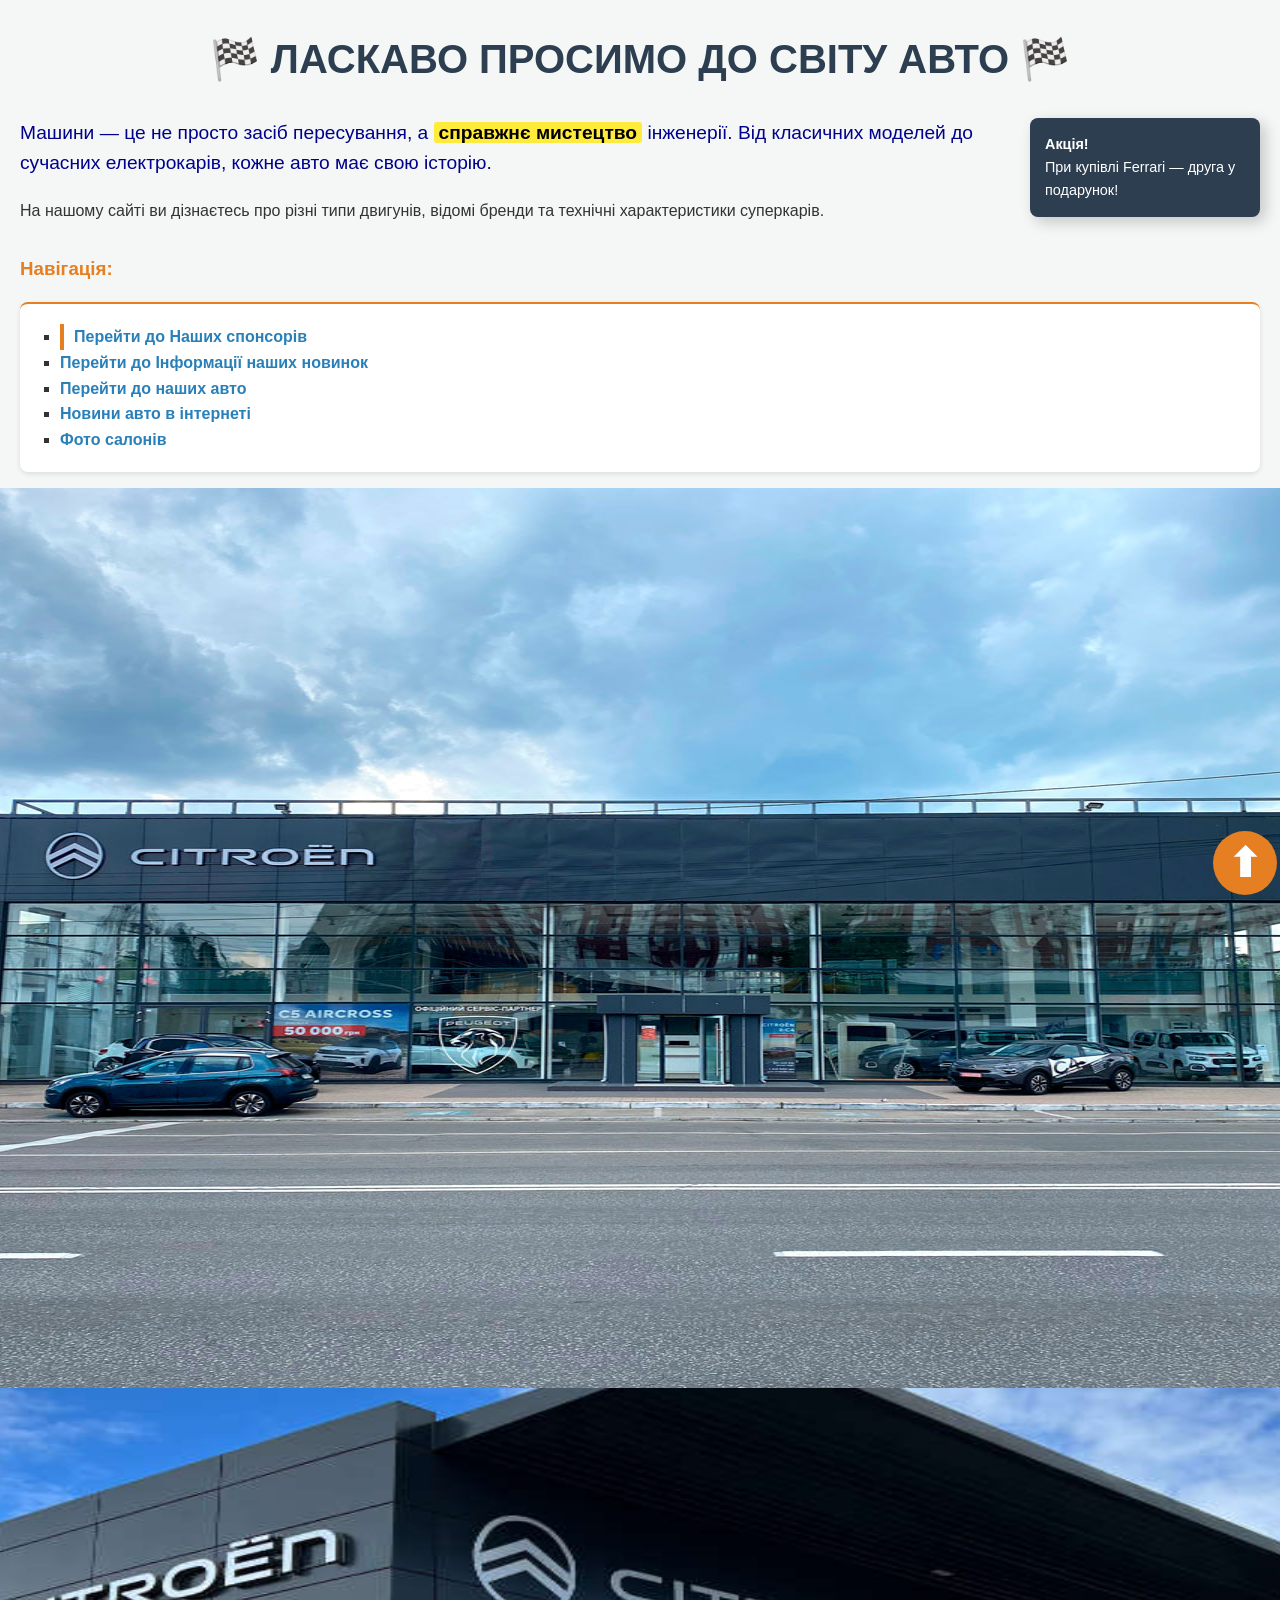
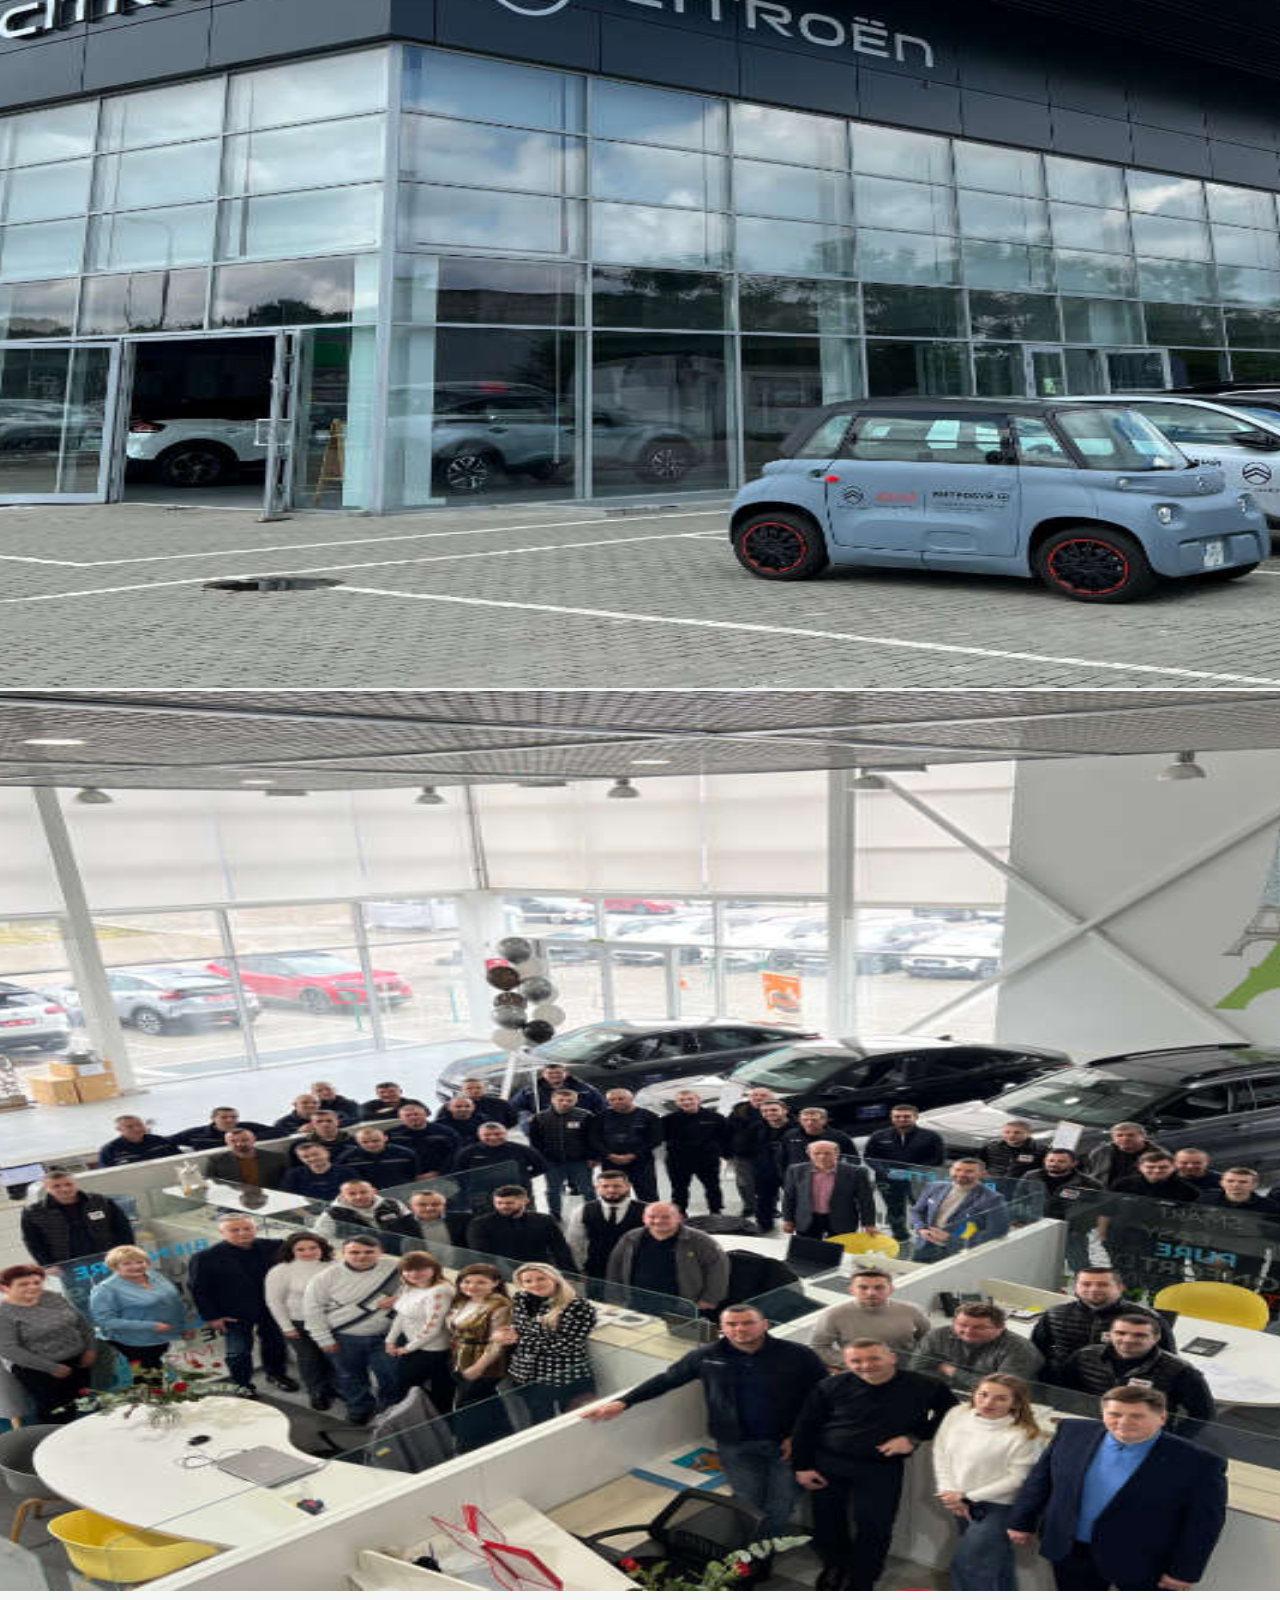
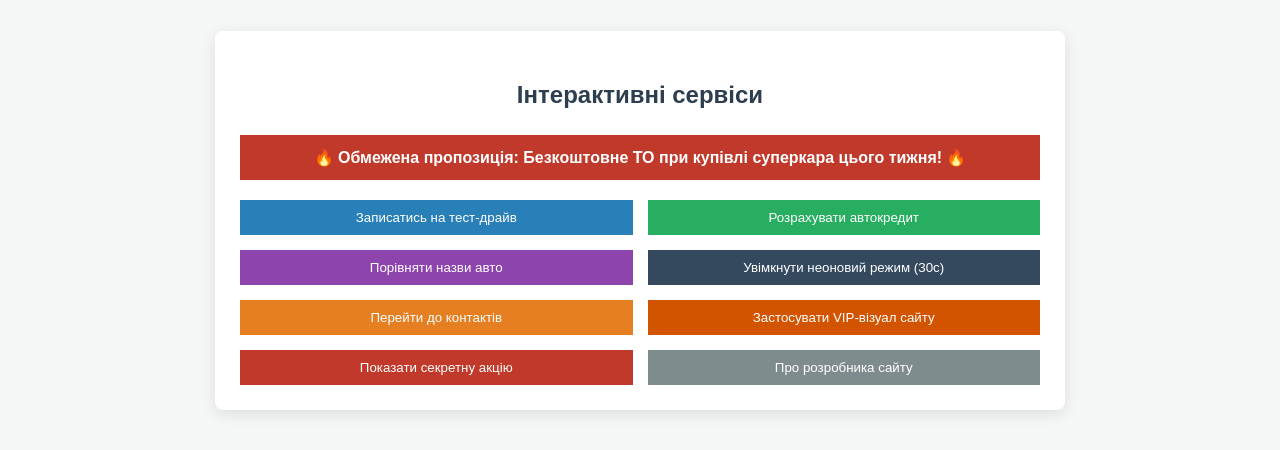
<file: index.html>
<!DOCTYPE html>
<html lang="uk">
<head>
    <meta charset="UTF-8">
    <meta name="author" content="Макс Горішній">
    <title>Home</title>
    <link rel="stylesheet" href="main.css">
    <script src="script.js"></script>
    <style>

        a { color: #8e44ad; }
    </style>
</head>
<body>
    <div class="sticky-back">
        <a href="#top" style="color: white; font-size: 40px;">⬆</a>
    </div>

    <h1 id="top">Ласкаво просимо до світу авто</h1>
    
    <div class="promobox">
        <b>Акція!</b><br>
        При купівлі Ferrari — друга у подарунок!
    </div>

    <p style="color: darkblue !important; font-size: 1.2em;">
        Машини — це не просто засіб пересування, а <span class="marker">справжнє мистецтво</span> інженерії. 
        Від класичних моделей до сучасних електрокарів, кожне авто має свою історію.
    </p>
    
    <p>На нашому сайті ви дізнаєтесь про різні типи двигунів, відомі бренди та технічні характеристики суперкарів.</p>

    <h3>Навігація:</h3>
    <ul>
        <li><a href="about.html">Перейти до Наших спонсорів</a></li>
        <li><a href="contacts.html">Перейти до Інформації наших новинок</a></li>
        <li><a href="services.html">Перейти до наших авто</a></li>
        <li><a href="https://www.ukr.net/news/auto.html" target="_blank">Новини авто в інтернеті</a></li>
        <li><a href="#footer">Фото салонів</a></li>
    </ul>
    <div style="display:grid; justify-content: center;">
        <img src="./img/main1.jpg" alt="" width="1800px" height="900" srcset="">
        <img style="display:block"  src="./img/main2.jpg" alt="" width="1800px" height="900" srcset="">
        <img style="padding-top: 3px;"  src="./img/main3.jpg" alt="" width="1800px" height="900" srcset="">
    </div>
    <div style="margin: 40px auto; padding: 25px; background: #ffffff; box-shadow: 0 4px 15px rgba(0,0,0,0.1); max-width: 800px; border-radius: 8px;">
        <h2 style="text-align: center; color: #2c3e50; margin-bottom: 20px;">Інтерактивні сервіси</h2>
        
        <script>
            document.write("<div style='background-color: #c0392b; color: white; text-align: center; padding: 10px; margin-bottom: 20px; font-weight: bold;'>🔥 Обмежена пропозиція: Безкоштовне ТО при купівлі суперкара цього тижня! 🔥</div>");
            function bookTestDrive() {
                let isInterested = confirm("Бажаєте записатись на ексклюзивний тест-драйв?");
                if(isInterested) {
                    let clientName = prompt("Як до вас звертатися?", "Клієнт");
                    if(clientName) {
                        alert("Чудово, " + clientName + "! Ваш запит прийнято. Менеджер зв'яжеться з вами найближчим часом.");
                    }
                } else {
                    alert("Шкода. Можливо, іншим разом!");
                }
            }
        </script>
        <div style="display: grid; grid-template-columns: 1fr 1fr; gap: 15px;">
            <button onclick="bookTestDrive()" style="padding: 10px; background: #2980b9; color: white; border: none; cursor: pointer;">Записатись на тест-драйв</button>
            <button onclick="calculateCredit()" style="padding: 10px; background: #27ae60; color: white; border: none; cursor: pointer;">Розрахувати автокредит</button>
            <button onclick="compareCarNames()" style="padding: 10px; background: #8e44ad; color: white; border: none; cursor: pointer;">Порівняти назви авто</button>
            <button onclick="neonMode()" style="padding: 10px; background: #34495e; color: white; border: none; cursor: pointer;">Увімкнути неоновий режим (30с)</button>
            <button onclick="goToContacts()" style="padding: 10px; background: #e67e22; color: white; border: none; cursor: pointer;">Перейти до контактів</button>
            <button onclick="applyVipDiscount()" style="padding: 10px; background: #d35400; color: white; border: none; cursor: pointer;">Застосувати VIP-візуал сайту</button>
            <button onclick="updatePromoSection()" style="padding: 10px; background: #c0392b; color: white; border: none; cursor: pointer;">Показати секретну акцію</button>
            <button onclick="showDevInfo()" style="padding: 10px; background: #7f8c8d; color: white; border: none; cursor: pointer;">Про розробника сайту</button>
        </div>
    </div>
    <script src="script.js"></script>
</body>
</html>
</file>
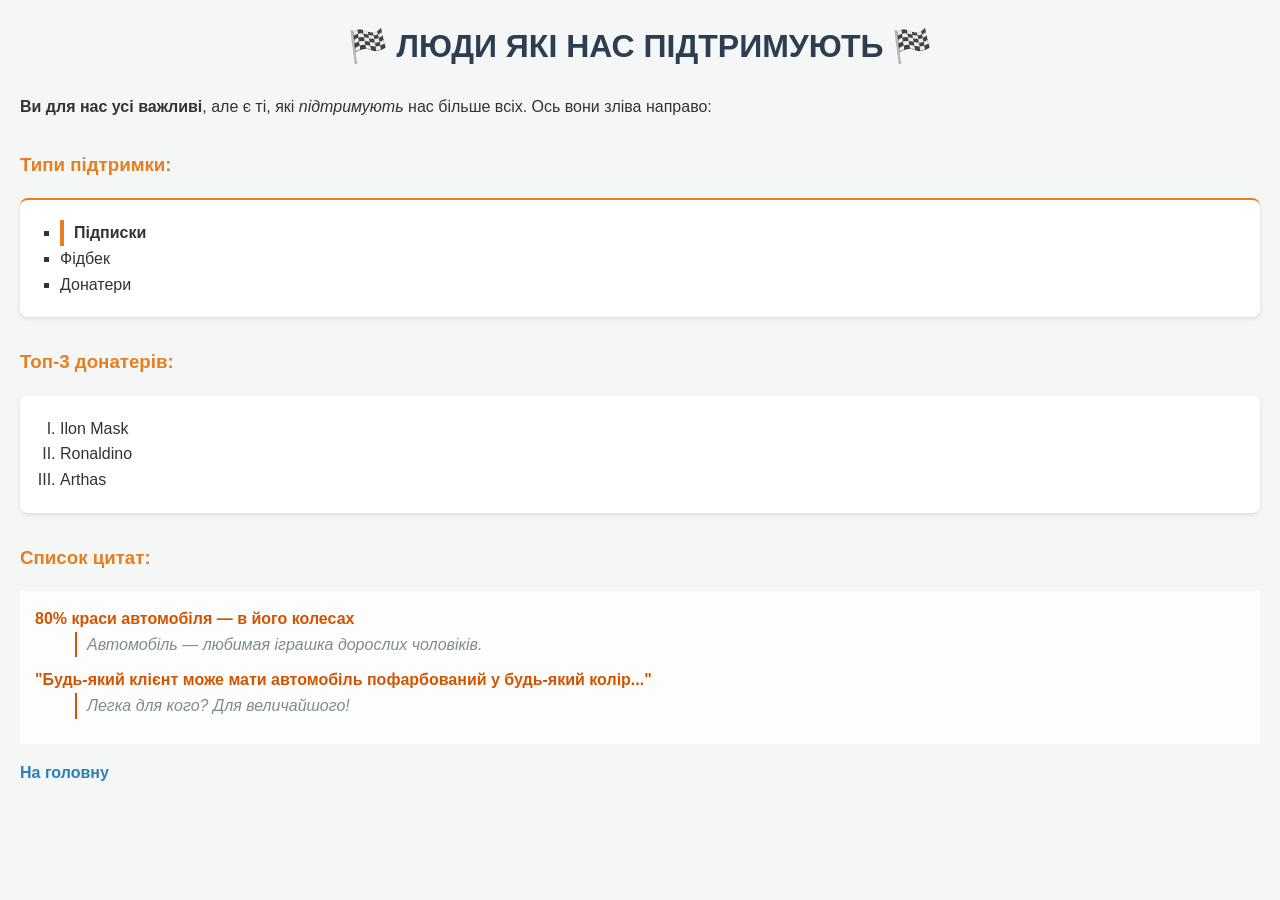
<file: about.html>
<!DOCTYPE html>
<html lang="uk">
<head>
    <meta charset="UTF-8">
    <meta name="viewport" content="width=device-width, initial-scale=1.0">
    <title>About us</title>
    <link rel="stylesheet" href="main.css">
</head>
<body style="background-color: #f4f7f6;">
<body bgcolor="#e6f2ff" vlink="red">
    <h1>Люди які нас підтримують</h1>
    
    <p><b>Ви для нас усі важливі</b>, але є ті, які <i>підтримують</i> нас більше всіх. Ось вони зліва направо:</p>

    <h3>Типи підтримки:</h3>
    <ul>
        <li>Підписки</li>
        <li>Фідбек</li>
        <li>Донатери</li>
    </ul>

    <h3>Топ-3 донатерів:</h3>
    <ol>
        <li>Ilon Mask</li>
        <li>Ronaldino</li>
        <li>Arthas</li>
    </ol>

    <h3>Список цитат:</h3>
    <dl>
        <dt>80% краси автомобіля — в його колесах</dt>
        <dd>Автомобіль — любимая іграшка дорослих чоловіків.</dd>
        <dt>"Будь-який клієнт може мати автомобіль пофарбований у будь-який колір..."</dt>
        <dd>Легка для кого? Для величайшого!</dd>
    </dl>

    <p><a href="index.html">На головну</a></p>
</body>
</html>
</file>
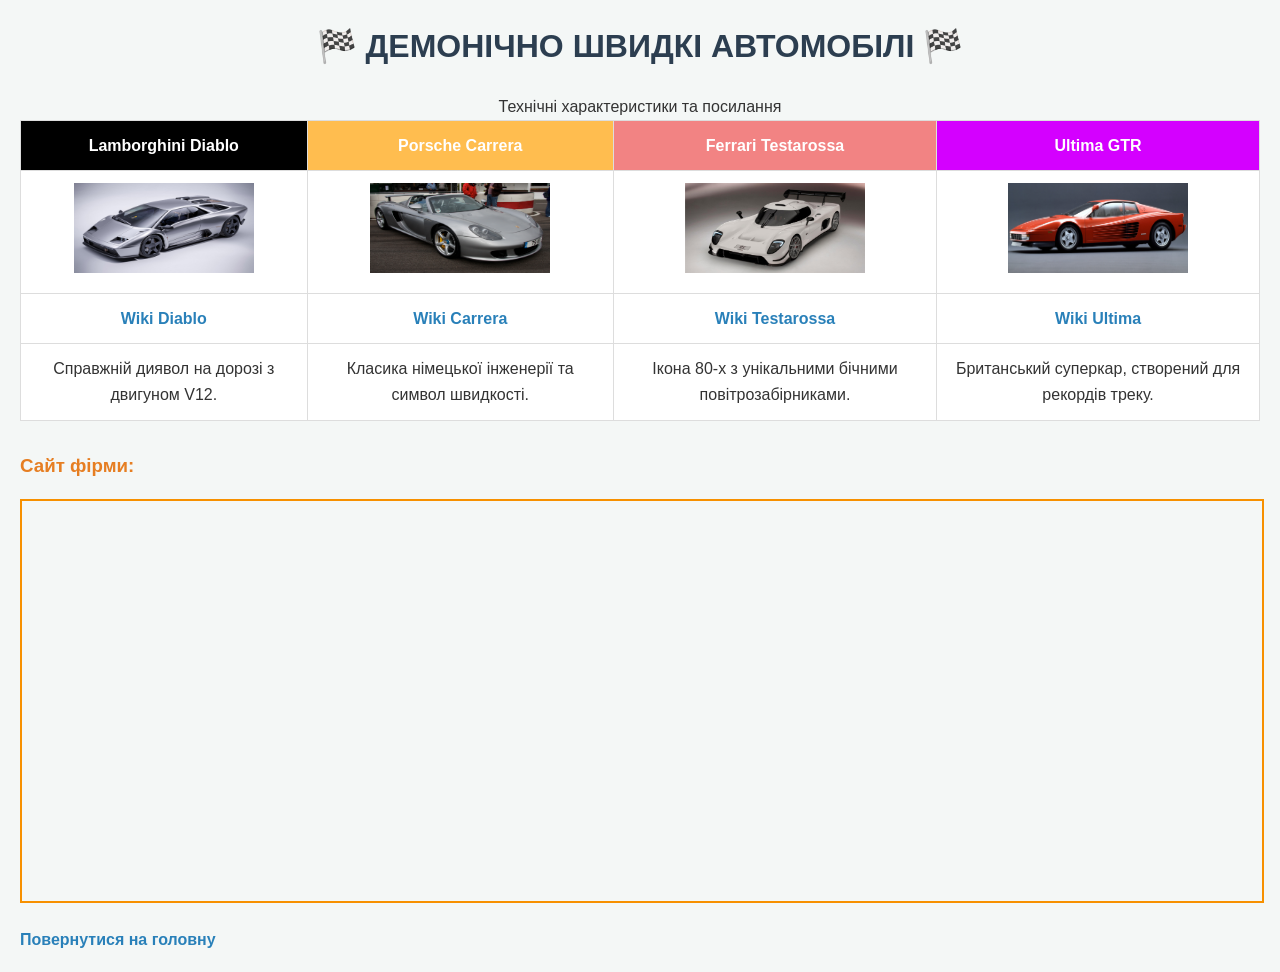
<file: contacts.html>
<!DOCTYPE html>
<html lang="uk">
<head>
    <meta charset="UTF-8">
    <meta name="viewport" content="width=device-width, initial-scale=1.0">
    <title>Contacts</title>
    <link rel="stylesheet" href="main.css">
</head>
<body style="background-color: #f4f7f6;">
    <title>Novelty</title>
</head>
<body bgcolor="#e6f2ff">
    <h1>Демонічно швидкі автомобілі</h1>

    <table>
        <caption>Технічні характеристики та посилання</caption>
        <tr style="color: white; font-weight: bold;"> 
            <td style="background-color: #000000;">Lamborghini Diablo</td>
            <td style="background-color: #FFBD4F;">Porsche Carrera</td>
            <td style="background-color: #F28383;">Ferrari Testarossa</td>
            <td style="background-color: #D400FF;">Ultima GTR</td>
        </tr>
        <tr>
            <td><img src="img/car4.jpg" width="180" height="90" alt="Diablo"></td>
            <td><img src="img/car2.jpg" width="180" height="90" alt="Carrera"></td>
            <td><img src="img/car3.jpg" width="180" height="90" alt="Testarossa"></td>
            <td><img src="img/car1.jpg" width="180" height="90" alt="Ultima"></td>
        </tr>
        <tr>
            <td><a href="https://en.wikipedia.org/wiki/Lamborghini_Diablo">Wiki Diablo</a></td>
            <td><a href="https://en.wikipedia.org/wiki/Porsche_911_Carrera">Wiki Carrera</a></td>
            <td><a href="https://en.wikipedia.org/wiki/Ferrari_Testarossa">Wiki Testarossa</a></td>
            <td><a href="https://en.wikipedia.org/wiki/Ultima_GTR">Wiki Ultima</a></td>
        </tr>
        <tr>
            <td>Справжній диявол на дорозі з двигуном V12.</td>
            <td>Класика німецької інженерії та символ швидкості.</td>
            <td>Ікона 80-х з унікальними бічними повітрозабірниками.</td>
            <td>Британський суперкар, створений для рекордів треку.</td>
        </tr>
    </table>

    <h3>Сайт фірми:</h3>
    <iframe src="https://citroen-vidi.com.ua" width="100%" height="400" style="border: 2px solid rgb(247, 144, 0);">e</iframe>

    <p><a href="index.html">Повернутися на головну</a></p>
</body>
</html>
</file>
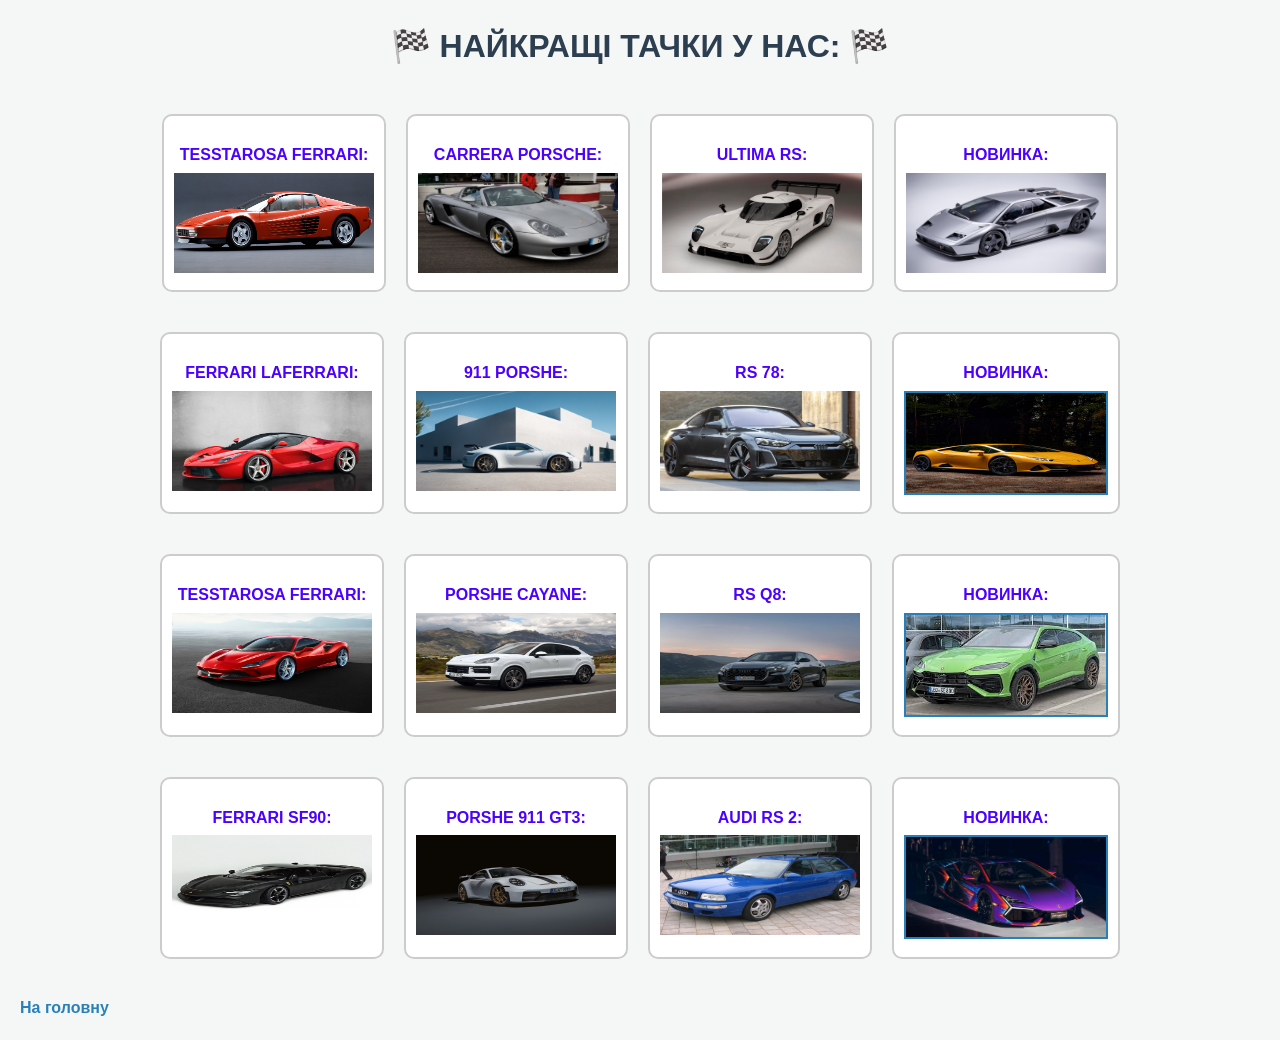
<file: services.html>
<!DOCTYPE html>
<html lang="uk">
<head>
    <meta charset="UTF-8">
    <meta name="viewport" content="width=device-width, initial-scale=1.0">
    <title>Services</title>
    <link rel="stylesheet" href="main.css">
</head>
<body>
    <h1>Найкращі тачки у нас:</h1>
    
    <div class="main_group">
        <div class="group">
            <p>Tesstarosa Ferrari:</p>
            <img src="img/car1.jpg" width="200" height="100" alt="Tesstarosa">
        </div>
        <div class="group">
            <p>Carrera Porsche:</p>
            <img src="img/car2.jpg" width="200" height="100" alt="Carrera">
        </div>
        <div class="group">
            <p>Ultima Rs:</p>
            <img src="img/car3.jpg" width="200" height="100" alt="Ultima">
        </div>
        <div class="group">
            <p>Новинка:</p>
            <a href="https://upload.wikimedia.org/wikipedia/commons/d/d3/1995_Lamborghini_Diablo_SE_30.jpg" target="_blank">
                <img src="img/car4.jpg" width="200" height="100" alt="Diablo">
            </a>
        </div>
    </div>
        <div style="display: flex; gap: 20px;" class="main_group">
        <div class="group">
            <p>Ferrari LaFerrari:</p>
            <img src="img/car1.1.jpg" width="200" height="100" alt="Tesstarosa">
        </div>
        <div class="group">
            <p>911 Porshe:</p>
            <img src="img/2.1.jpg" width="200" height="100" alt="Carrera">
        </div>
        <div class="group">
            <p> Rs 78:</p>
            <img src="img/car3.1.jpg" width="200" height="100" alt="Ultima">
        </div >
        <div class="group">
            <p>Новинка:</p>
            <a href="https://www.lamborghini.com/sites/it-en/files/DAM/lamborghini/facelift_2019/model_detail/huracan/evo/2022/10_06/over/hura_evo_over_01_m.jpg" target="_blank">
                <img src="img/car4.1.jpg" border="2" width="200" height="100" alt="Diablo(click me)">
            </a>
        </div>
    </div>
        <div style="display: flex; gap: 20px;" class="main_group">
        <div class="group">
            <p>Tesstarosa Ferrari:</p>
            <img src="img/car1.2.jpg" width="200" height="100" alt="Tesstarosa">
        </div>
        <div class="group">
            <p>Porshe Cayane:</p>
            <img src="img/2.2.jpg" width="200" height="100" alt="Carrera">
        </div>
        <div class="group">
            <p>Rs q8:</p>
            <img src="img/3.2.png" width="200" height="100" alt="Ultima">
        </div >
        <div class="group">
            <p>Новинка:</p>
            <a href="https://upload.wikimedia.org/wikipedia/commons/f/f1/Lamborghini_Urus_SE_DSC_8524.jpg" target="_blank">
                <img src="img/car4.2.jpg" border="2" width="200" height="100" alt="Diablo(click me)">
            </a>
        </div>
    </div>
        <div style="display: flex; gap: 20px;" class="main_group">
        <div class="group">
            <p> Ferrari SF90:</p>
            <img src="img/1.4.jpg" width="200" height="100" alt="Tesstarosa">
        </div>
        <div class="group">
            <p>Porshe 911 GT3:</p>
            <img src="img/2.4.jpg" width="200" height="100" alt="Carrera">
        </div>
        <div class="group">
            <p>Audi Rs 2:</p>
            <img src="img/3.1.jpg" width="200" height="100" alt="Ultima">
        </div >
        <div class="group">
            <p>Новинка:</p>
            <a href="https://focus.ua/static/storage/thumbs/920x465/f/79/vrtvbh-16ab5c5fa488fe447f68e3ca5773279f.jpg?v=8498_1" target="_blank">
                <img src="img/4.4.jpg" border="2" width="200" height="100" alt="Diablo(click me)">
            </a>
        </div>
    </div>
    <p><a href="index.html">На головну</a></p>
</body>
</html>
</file>
<file: main.css>
body {
    background-color: #f4f7f6;
    font-family: "Gill Sans", sans-serif;
    color: #333;
    line-height: 1.6;
    margin: 20px;
}


h1 {
    color: #2c3e50;
    text-align: center;
    text-transform: uppercase;
}


h3 {
    color: #e67e22;
    margin-top: 30px;
}


a {
    color: #2980b9;
    text-decoration: none;
    font-weight: bold;
}

a:hover {
    color: #c0392b;
    text-decoration: underline;
}
ul, ol {
    background-color: #ffffff;
    padding: 20px 40px;
    border-radius: 8px;
    box-shadow: 0 2px 5px rgba(0,0,0,0.1);
}

ul { list-style-type: square; }
ol { list-style-type: upper-roman; }

dl {
    background-color: #fdfdfd;
    padding: 15px;
    border: 2px black;
}

dt {
    font-weight: bold;
    color: #d35400;
}

dd {
    margin-bottom: 10px;
    font-style: italic;
}


table {
    width: 100%;
    border-collapse: collapse;
    margin: 20px 0;
    background-color: white;
}

table th, table td {
    border: 1px solid #ddd;
    padding: 12px;
    text-align: center;
}


.main_group {
    display: flex;
    gap: 20px;
    justify-content: center;
    padding: 20px;
}

.group {
    border: 2px solid #ccc;
    border-radius: 10px;
    padding: 10px;
    background: white;
    text-align: center;
}


#top {
    font-size: 40px;
}

/*task №4*/
ul li a {
    color: #16a085;
    transition: 0.3s;
}

.group > p {
    font-weight: bold;
    color: #4c00ff;
    text-transform: uppercase;
    margin-bottom: 5px;
}

h3 + ul {
    border-top: 2px solid #e67e22;
    margin-top: 10px;
}

dt + dd {
    color: #7f8c8d;
    border-left: 2px solid #d35400;
    padding-left: 10px;
}

/*task №5*/

a:link { color: #2980b9; }
a:visited { color: #8e44ad; }
a:hover { color: #c0392b; text-decoration: underline; }
a:active { color: #f1c40f; }

h1:before { content: "🏁 "; }
h1:after { content: " 🏁"; }

ul li:first-child {
    font-weight: bold;
    border-left: 4px solid #e67e22;
    padding-left: 10px;
}

.marker {
    background-color: #ffeb3b;
    color: #000;
    padding: 0 5px;
    border-radius: 3px;
    font-weight: bold;
}

.promobox {
    float: right;
    width: 200px;
    background: #2c3e50;
    color: white;
    padding: 15px;
    margin-left: 20px;
    border-radius: 8px;
    font-size: 0.9em;
    box-shadow: 5px 5px 15px rgba(0,0,0,0.2);
}

.sticky-back {
    position: fixed;
    bottom: 5px;
    right: 3px;
    background: #e67e22;
    padding: 15px;
    padding-top: 0px;
    padding-bottom: 0px;
    border-radius: 50%;
    z-index: 100;
}

.group {
    position: relative;
}
</file>
